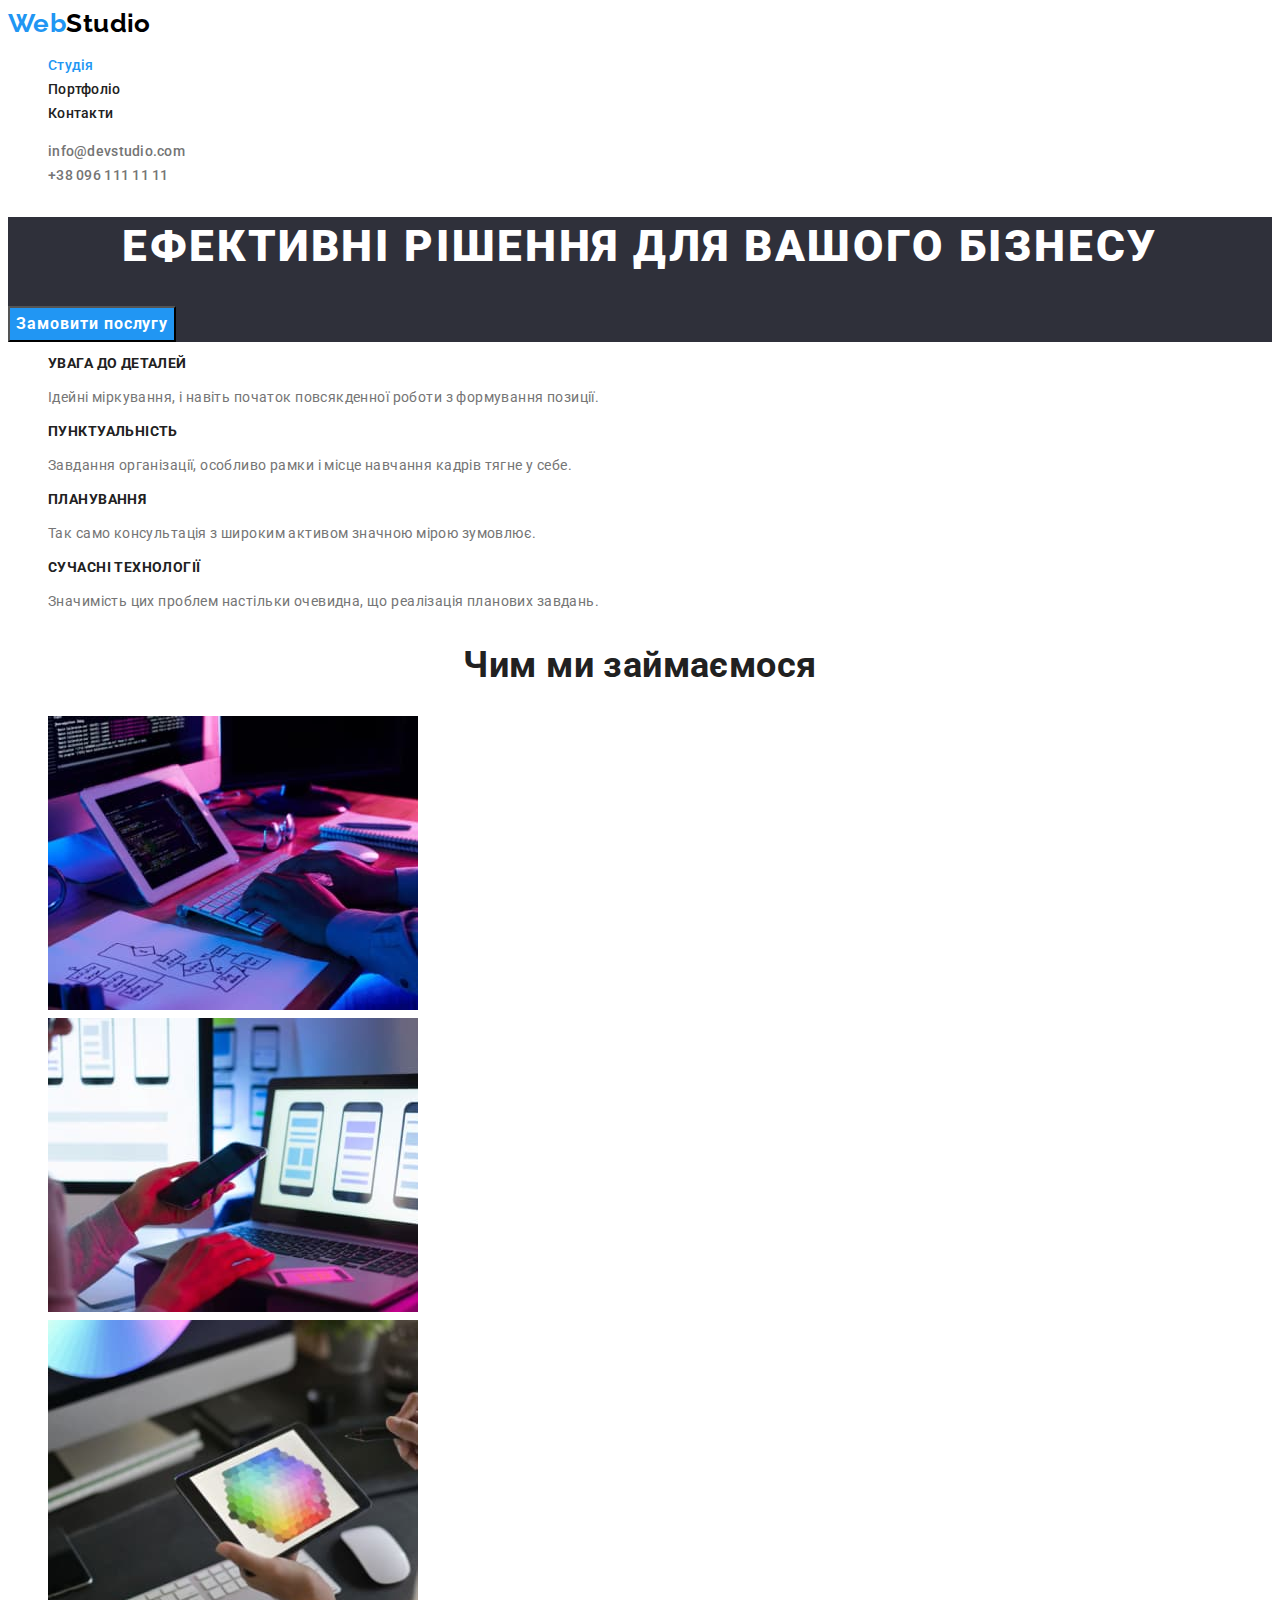
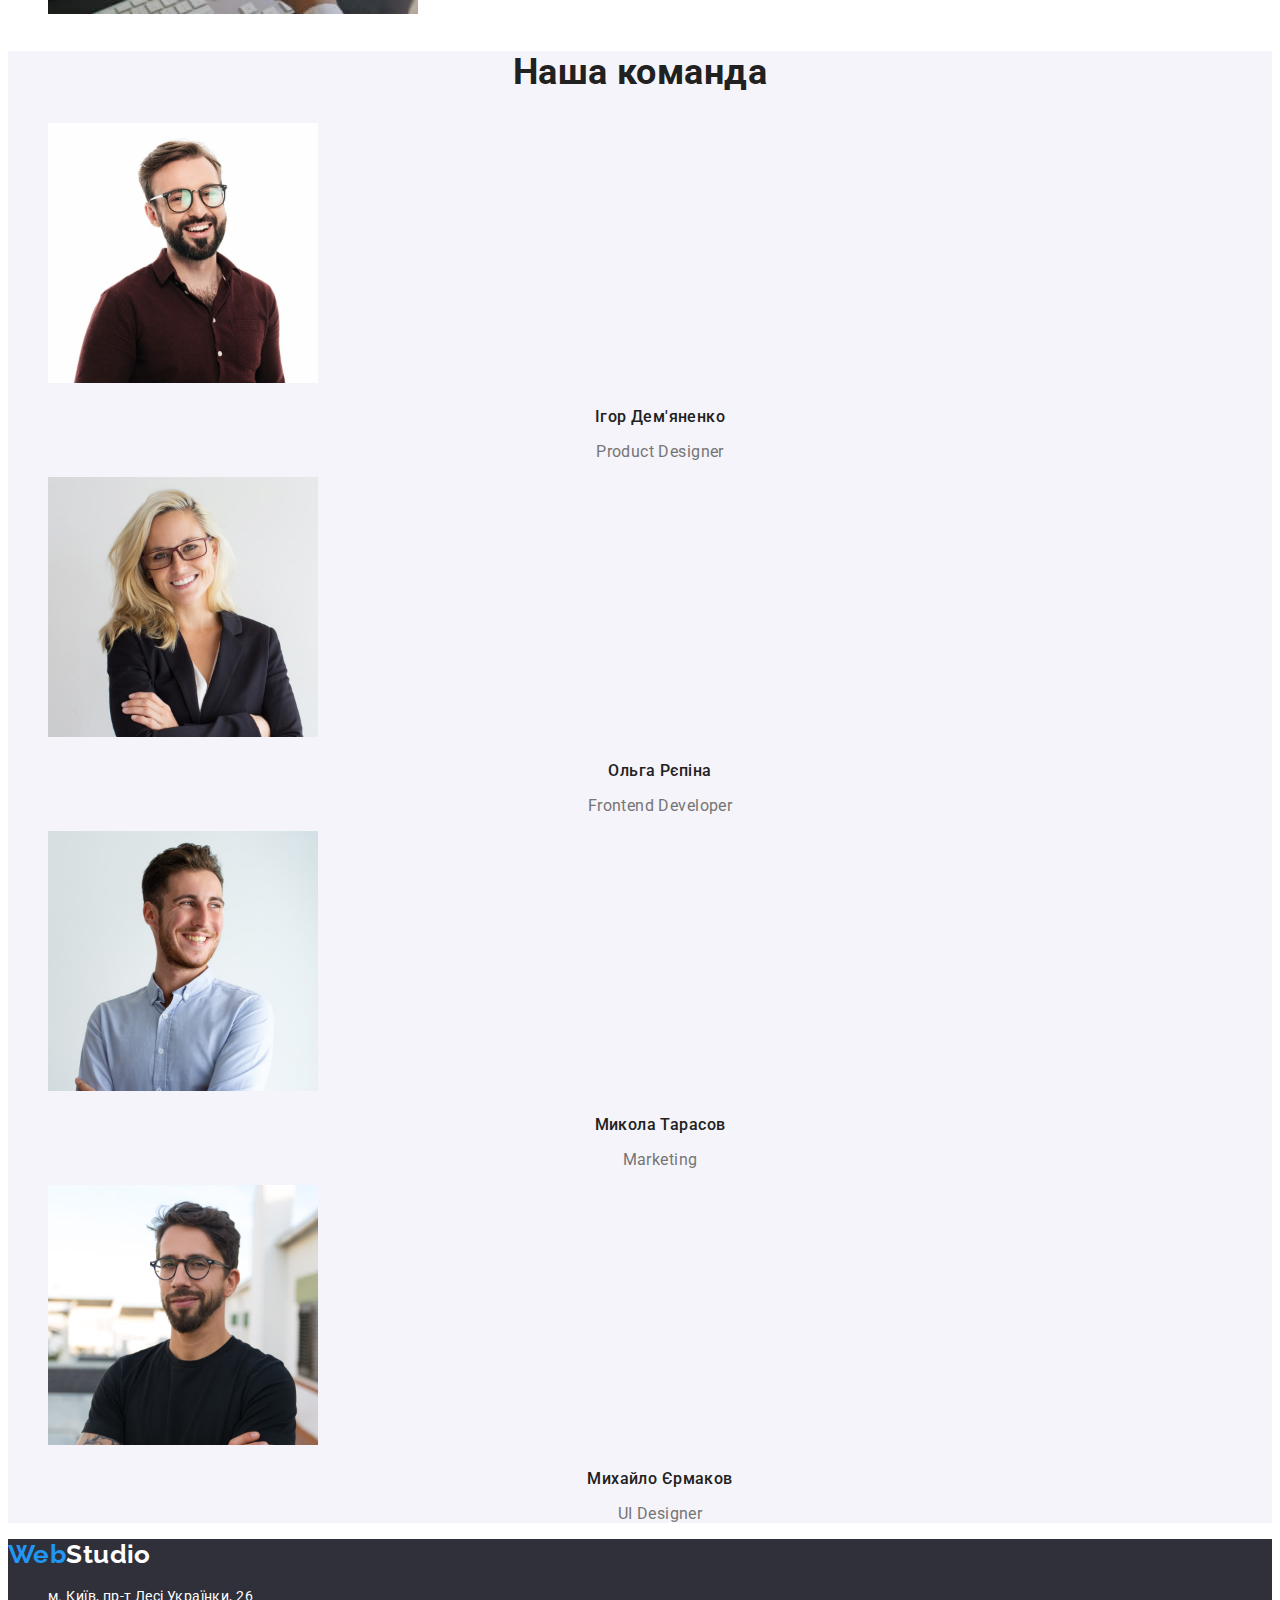
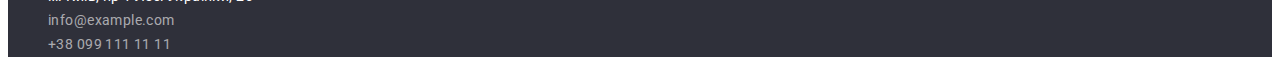
<file: index.html>
<!DOCTYPE html>
<html lang="uk">

<head>
    <meta charset="UTF-8">
    <meta http-equiv="X-UA-Compatible" content="IE=edge">
    <meta name="viewport" content="width=device-width, initial-scale=1.0">
    <title>Document</title>
    <link rel="stylesheet" href="https://cdnjs.cloudflare.com/ajax/libs/modern-normalize/1.1.0/modern-normalize.min.css"
        integrity="sha512-wpPYUAdjBVSE4KJnH1VR1HeZfpl1ub8YT/NKx4PuQ5NmX2tKuGu6U/JRp5y+Y8XG2tV+wKQpNHVUX03MfMFn9Q=="
        crossorigin="anonymous" referrerpolicy="no-referrer" />
    <link rel="preconnect" href="https://fonts.googleapis.com">
    <link rel="preconnect" href="https://fonts.gstatic.com" crossorigin>
    <link href="https://fonts.googleapis.com/css2?family=Raleway:wght@700&family=Roboto:wght@400;500;700;900&display=swap"
        rel="stylesheet">
    <link rel="stylesheet" href="./css/styles.css">
</head>

<body>
    <!-- Header -->
    <header>
        <nav>
            <a href="./index.html" lang="en" class="logo">Web<span class="header-logo" lang="en">Studio</span></a>
            <ul class="nav list">
                <li class="nav-item">
                    <a href="./index.html" class="nav-link current">Студія</a>
                </li>
                <li class="nav-item">
                    <a href="./portfolio.html" class="nav-link">Портфоліо</a>
                </li>
                <li class="nav-item">
                    <a href="" class="nav-link">Контакти</a>
                </li>
            </ul>
        </nav>
        <ul class="contacts list">
            <li><a href="mailto:info@devstudio.com" class="contacts-item">info@devstudio.com</a></li>
            <li><a href="tell:+380961111111" class="contacts-item">+38 096 111 11 11</a></li>
        </ul>
    </header>
    <main>
        <!-- Hero -->
        <section class="hero">
            <h1 class="hero-title">Ефективні рішення для вашого бізнесу</h1>
            <button type="button" class="hero-button">Замовити послугу</button>
        </section>
        <!-- Section Benefits -->
        <section class="benefits">
            <ul class="benefits-list list">
                <li>
                    <h3 class="benefits-title">УВАГА ДО ДЕТАЛЕЙ</h3>
                    <p class="benefits-text">Ідейні міркування, і навіть початок повсякденної роботи з формування позиції.</p>
                </li>
                <li>
                    <h3 class="benefits-title">ПУНКТУАЛЬНІСТЬ</h3>
                    <p class="benefits-text"> Завдання організації, особливо рамки і місце навчання кадрів тягне у себе.</p>
                </li>
                <li>
                    <h3 class="benefits-title">ПЛАНУВАННЯ</h3>
                    <p class="benefits-text">Так само консультація з широким активом значною мірою зумовлює.</p>
                </li>
                <li>
                    <h3 class="benefits-title">СУЧАСНІ ТЕХНОЛОГІЇ</h3>
                    <p class="benefits-text">Значимість цих проблем настільки очевидна, що реалізація планових завдань.</p>
                </li>
            </ul>
        </section>
        <!-- Section What we do -->
        <section>
            <h2 class="section-title">Чим ми займаємося</h2>
            <ul class="list">
                <li>
                    <img src="./images/img.jpg" alt="робота за компютером" width="370" height="294">
                </li>
                <li>
                    <img src="./images/img-2.jpg" alt="робота за компютером" width="370" height="294">
                </li>
                <li>
                    <img src="./images/img-3.jpg" alt="робота за планщетом" width="370" height="294">
                </li>
            </ul>
        </section>
        <!-- Section Team -->
        <section class="section-team">
            <h2 class="section-title">Наша команда</h2>
            <ul class="list">
                <li>
                    <img src="./images/img-4.jpg" alt="фото сотрудника" width="270">
                    <h3 class="team-title">Ігор Дем'яненко</h3>
                    <p class="team-description" lang="en">Product Designer</p>
                </li>
                <li>
                    <img src="./images/img-5.jpg" alt="фото сотрудника" width="270">
                    <h3 class="team-title">Ольга Рєпіна</h3>
                    <p class="team-description" lang="en">Frontend Developer</p>
                </li>
                <li>
                    <img src="./images/img-6.jpg" alt="фото сотрудника" width="270">
                    <h3 class="team-title">Микола Тарасов</h3>
                    <p class="team-description" lang="en">Marketing</p>
                </li>
                <li>
                    <img src="./images/img-7.jpg" alt="фото сотрудника" width="270">
                    <h3 class="team-title">Михайло Єрмаков</h3>
                    <p class="team-description" lang="en">UI Designer</p>
                </li>
            </ul>
        </section>
    </main>
    <!-- Footer -->
    <footer class="footer">
        <a href="./index.html" lang="en" class="logo">Web<span class="footer-logo">Studio</span></a>
        <address>
            <ul class="list">
                <li><a href="https://goo.gl/maps/n3rkYSff5Tyg9zx98" rel="noopener noreferrer" class="footer-address">м. Київ, пр-т Лесі Українки, 26</a></li>
                <li><a href="mailto:info@devstudio.com" class="footer-contacts">info@example.com</a></li>
                <li><a href="tel:+380961111111" class="footer-contacts">+38 099 111 11 11</a></li>
            </ul>
        </address>
    </footer>
</body>

</html>
</file>
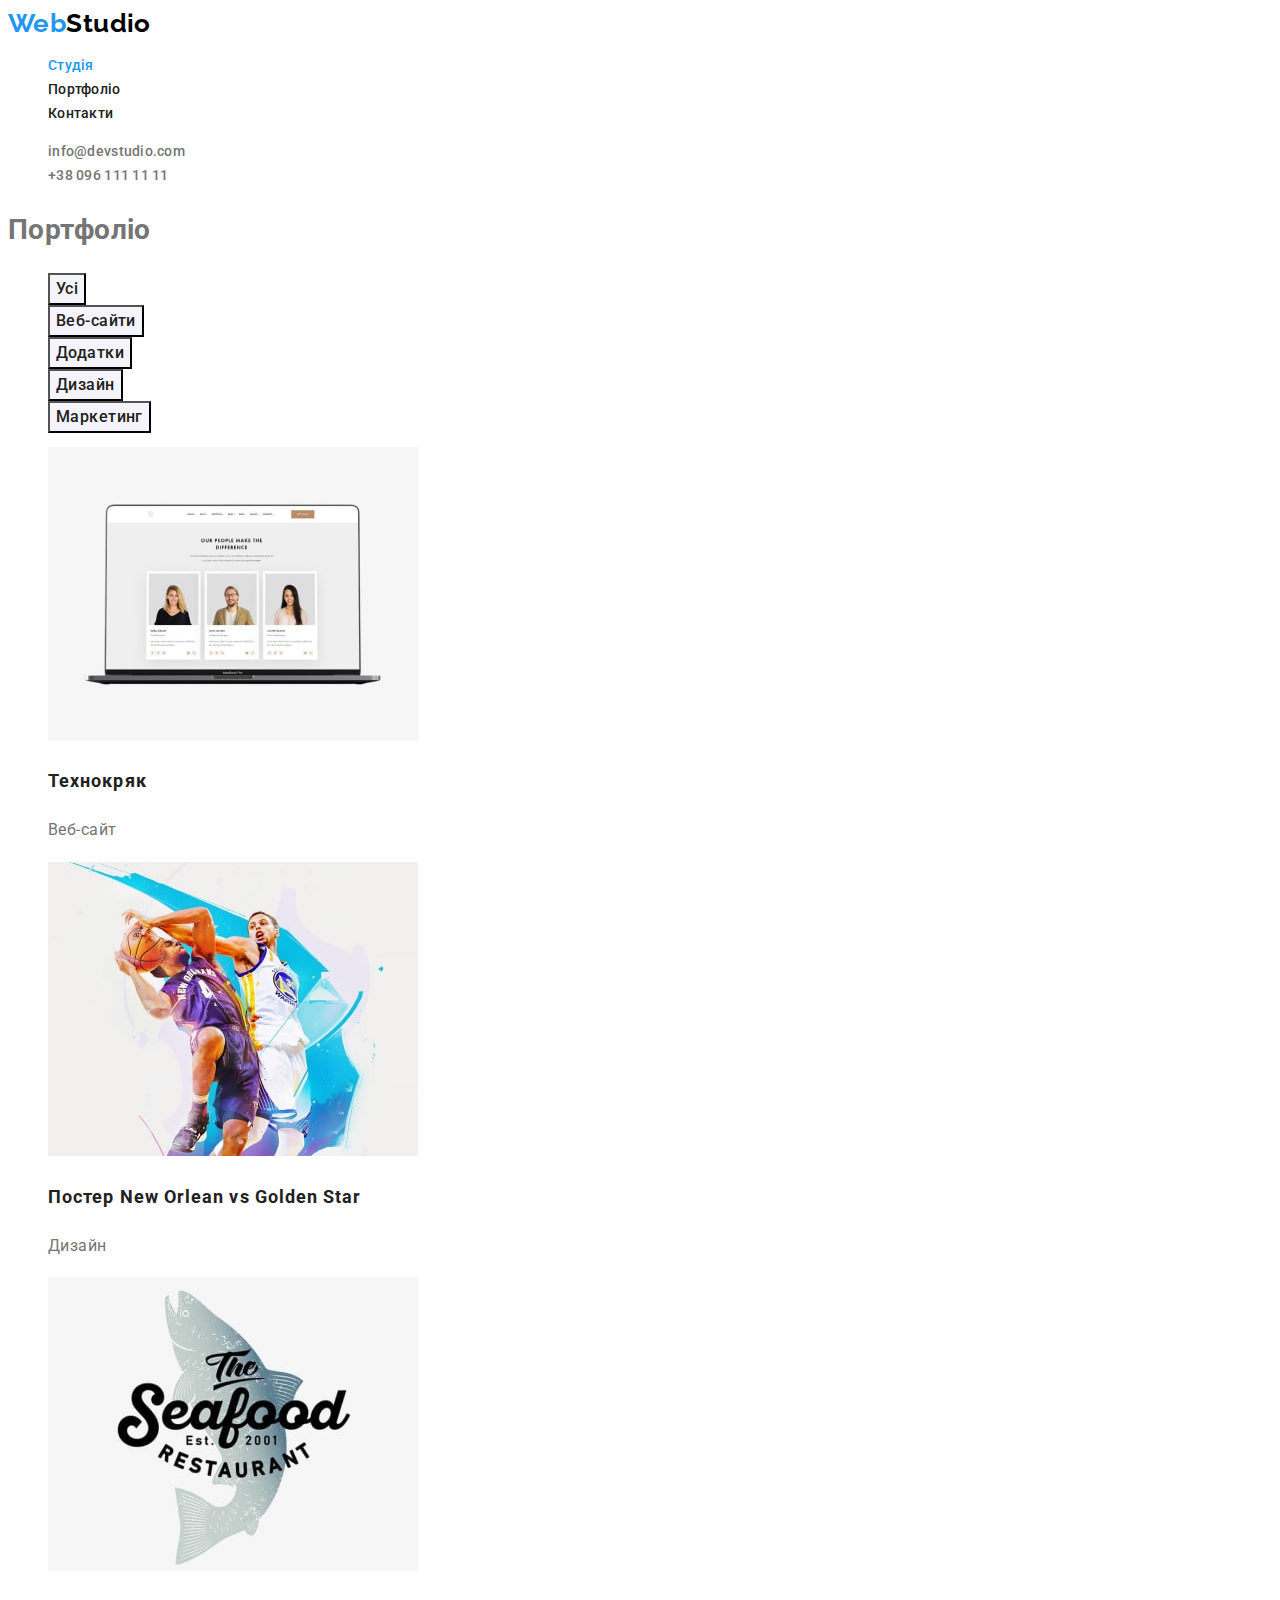
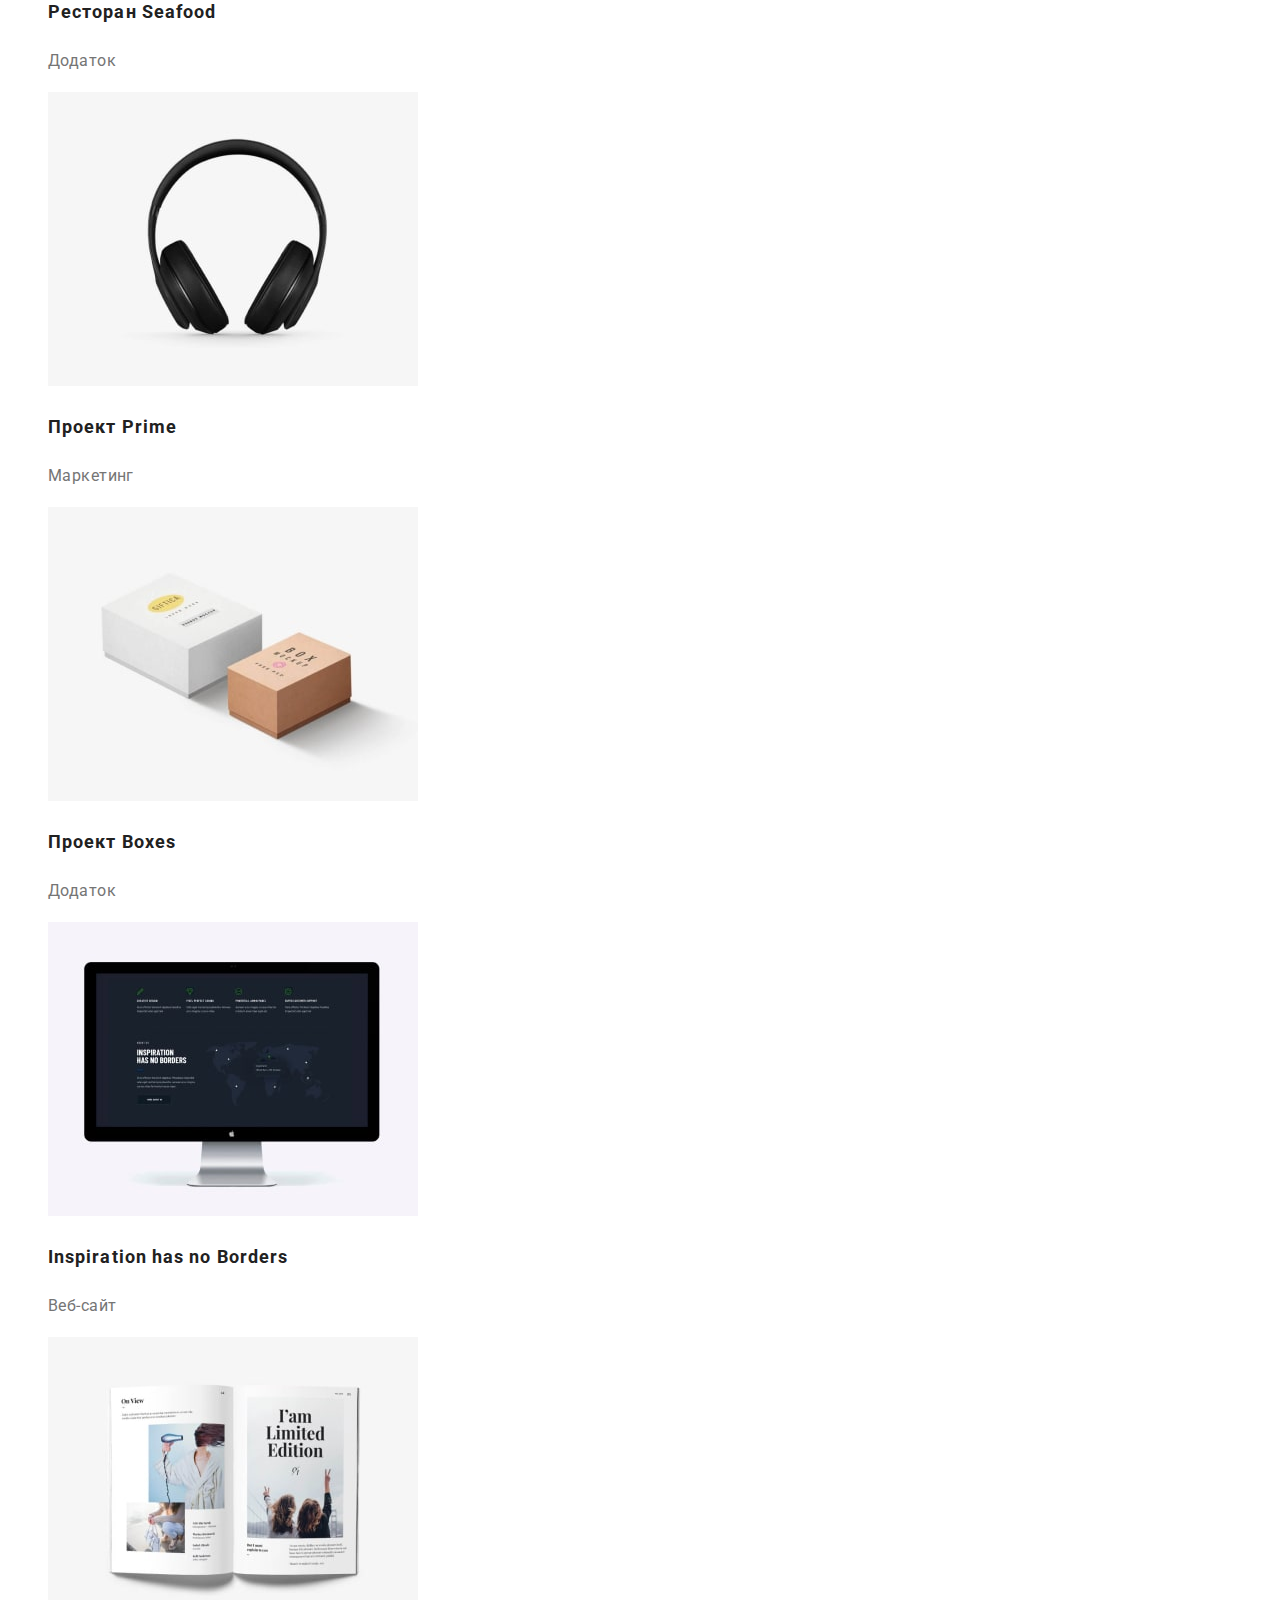
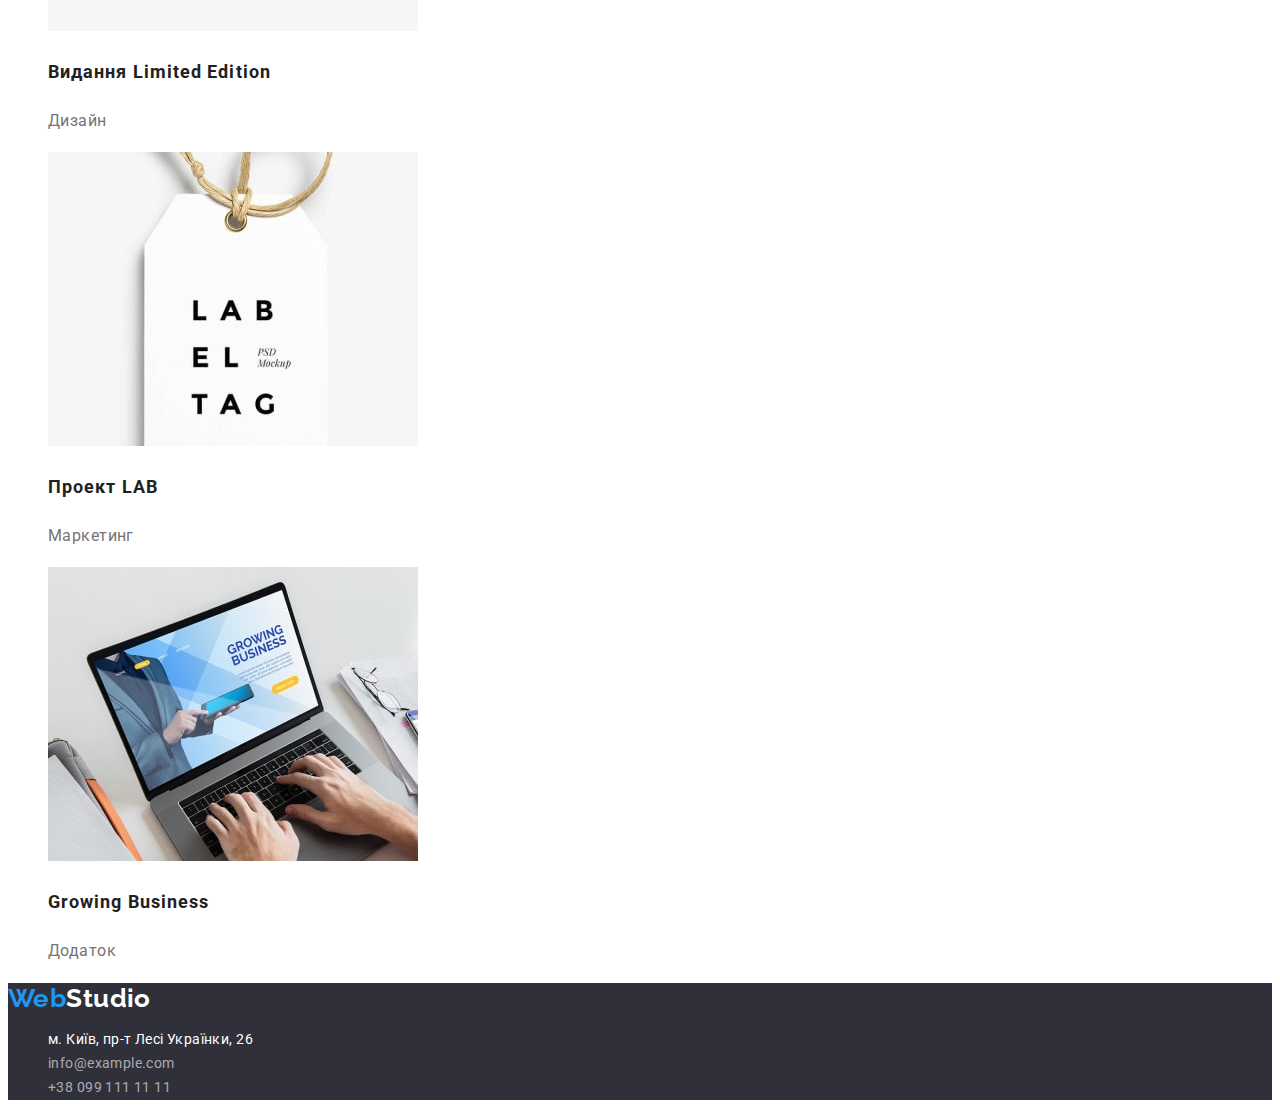
<file: portfolio.html>
<!DOCTYPE html>
<html lang="uk">
<head>
    <meta charset="UTF-8">
    <meta http-equiv="X-UA-Compatible" content="IE=edge">
    <meta name="viewport" content="width=device-width, initial-scale=1.0">
    <title>Document</title>
    <link rel="stylesheet" href="https://cdnjs.cloudflare.com/ajax/libs/modern-normalize/1.1.0/modern-normalize.min.css" integrity="sha512-wpPYUAdjBVSE4KJnH1VR1HeZfpl1ub8YT/NKx4PuQ5NmX2tKuGu6U/JRp5y+Y8XG2tV+wKQpNHVUX03MfMFn9Q==" crossorigin="anonymous" referrerpolicy="no-referrer" />
    <link rel="preconnect" href="https://fonts.googleapis.com">
    <link rel="preconnect" href="https://fonts.gstatic.com" crossorigin>
    <link href="https://fonts.googleapis.com/css2?family=Raleway:wght@700&family=Roboto:wght@400;500;700;900&display=swap"
        rel="stylesheet">
    <link rel="stylesheet" href="./css/styles.css">
</head>
<body>
    <header>
        <nav>
            <a href="./index.html" lang="en" class="logo">Web<span class="header-logo">Studio</span></a>
            <ul class="nav list">
                <li class="nav-item">
                    <a href="./index.html" class="nav-link current">Студія</a>
                </li>
                <li class="nav-item">
                    <a href="./portfolio.html" class="nav-link">Портфоліо</a>
                </li>
                <li class="nav-item">
                    <a href="" class="nav-link">Контакти</a>
                </li>
            </ul>
        </nav>
        <ul class="contacts list">
            <li><a href="mailto:info@devstudio.com" class="contacts-item">info@devstudio.com</a></li>
            <li><a href="tell:+380961111111" class="contacts-item">+38 096 111 11 11</a></li>
        </ul>
    </header>
    <main>
        <section>
            <h1>Портфоліо</h1>
            <!-- Buttons -->
            <ul class="filter list">
                <li class="filter-item">
                    <button type="button" class="filter-button">Усі</button>
                </li>
                <li class="filter-item">
                    <button type="button" class="filter-button">Веб-сайти</button>
                </li>
                <li class="filter-item">
                    <button type="button" class="filter-button">Додатки</button>
                </li>
                <li class="filter-item">
                    <button type="button" class="filter-button">Дизайн</button>
                </li>
                <li class="filter-item">
                    <button type="button" class="filter-button">Маркетинг</button>
                </li>
            </ul>
            <!-- Gallery -->
            <ul class="gallery list">
                <li class="gallery-item">
                    <a href="" class="gallery-link">
                        <img src="./images/img-8-min.jpg" width="370" height="294" alt="фото компютера">
                        <h2 class="gallery-title">Технокряк</h2>
                        <p class="gallery-text">Веб-сайт</p>
                    </a>
                </li>
                <li class="gallery-item">
                    <a href="" class="gallery-link">
                        <img src="./images/img-9-min.jpg" width="370" height="294" alt="ігри баскетбола змагаються за мяч">
                        <h2 class="gallery-title">Постер <span lang="en">New Orlean vs Golden Star</span></h2>
                        <p class="gallery-text">Дизайн</p>
                    </a>
                </li>
                <li class="gallery-item">
                    <a href="" class="gallery-link">
                        <img src="./images/img-10-min.jpg" width="370" height="294" alt="лого ресторана">
                        <h2 class="gallery-title">Ресторан <span lang="en">Seafood</span></h2>
                        <p class="gallery-text">Додаток</p>
                    </a>
                </li>
                <li class="gallery-item">
                    <a href="" class="gallery-link">
                        <img src="./images/img-11-min.jpg" width="370" height="294" alt="навушники">
                        <h2 class="gallery-title">Проект <span lang="en">Prime</span></h2>
                        <p class="gallery-text">Маркетинг</p>
                    </a>
                </li>
                <li class="gallery-item">
                    <a href="" class="gallery-link">
                        <img src="./images/img-12-min.jpg" width="370" height="294" alt="коробки">
                        <h2 class="gallery-title">Проект <span lang="en">Boxes</span></h2>
                        <p class="gallery-text">Додаток</p>
                    </a>
                </li>
                <li class="gallery-item">
                    <a href="" class="gallery-link">
                        <img src="./images/img-13-min.jpg" width="370" height="294" alt="фото екрану з відкритим вебсайтом">
                        <h2 class="gallery-title" lang="en">Inspiration has no Borders</h2>
                        <p class="gallery-text">Веб-сайт</p>
                    </a>
                </li>
                <li class="gallery-item">
                    <a href="" class="gallery-link">
                        <img src="./images/img-14-min.jpg" width="370" height="294" alt="книга">
                        <h2 class="gallery-title">Видання <span lang="en">Limited Edition</span></h2>
                        <p class="gallery-text">Дизайн</p>
                    </a>
                </li>
                <li class="gallery-item">
                    <a href="" class="gallery-link">
                        <img src="./images/img-15-min.jpg" width="370" height="294" alt="лейбел">
                        <h2 class="gallery-title">Проект <span lang="en">LAB</span></h2>
                        <p class="gallery-text">Маркетинг</p>
                    </a>
                </li>
                <li class="gallery-item">
                    <a href="" class="gallery-link">
                        <img src="./images/img-16-min.jpg" width="370" height="294" alt="фото компютера">
                        <h2 class="gallery-title" lang="en">Growing Business</h2>
                        <p class="gallery-text">Додаток</p>
                    </a>
                </li>
            </ul>
        </section>
    </main>
    <footer class="footer">
        <a href="./index.html" lang="en" class="logo">Web<span class="footer-logo">Studio</span></a>
        <address>
            <ul class="list">
                <li><a href="https://goo.gl/maps/n3rkYSff5Tyg9zx98" rel="noopener noreferrer" class="footer-address">м. Київ, пр-т Лесі Українки, 26</a></li>
                <li><a href="mailto:info@devstudio.com" class="footer-contacts">info@example.com</a></li>
                <li><a href="tel:+380961111111" class="footer-contacts">+38 099 111 11 11</a></li>
            </ul>
        </address>
    </footer>
    
</body>
</html>
</file>
<file: css/styles.css>
/* колір основного тексту: #757575 */
/* колір тексту заголовків: #212121 */
/* змінний колір тексту голубий: #2196F3 */
/* білий колір тексту додатковий:  #FFFFFF */

/* bcg колір основний: #FFFFFF */
/* bcg колір другорядний: #2F303A */
/* bcg колір команда: #F5F4FA */

:root {
  --primary-text-color: #757575;
  --title-text-color: #212121;
  --accent-color: #2196f3;
  --white-color: #ffffff;
  --black-color: #000000;
  --bcg-color-grey: #2f303a;
  --bcg-color-pink: #f5f4fa;
}

.list {
  list-style: none;
}
/* MAIN */
body {
  background-color: var(--white-color);
  color: var(--primary-text-color);

  font-family: Roboto, sans-serif;
  letter-spacing: 0.03em;
  font-size: 14px;
  line-height: 1.71;
}

/* Logo */
.logo {
  color: var(--accent-color);

  font-family: Raleway, sans-serif;
  font-weight: 700;
  font-size: 26px;
  line-height: 1.19;
  text-decoration: none;
}

.header-logo {
  color: var(--black-color);
}

.footer-logo {
  color: var(--white-color);
}

/* Navigation */

.nav-link {
  color: var(--title-text-color);

  font-weight: 500;
  line-height: 1.14;
  letter-spacing: 0.02em;
  text-decoration: none;
}

.nav-link:hover,
.nav-link:focus {
  color: var(--accent-color);
}

.current {
  color: var(--accent-color);
}

/* Contacts */
.contacts-item {
  color: var(--primary-text-color);

  font-weight: 500;
  line-height: 1.14;
  letter-spacing: 0.02em;
  text-decoration: none;
}

.contacts-item:hover,
.contacts-item:focus {
  color: var(--accent-color);
}

/* Hero */
.hero {
  background-color: var(--bcg-color-grey);
}

.hero-title {
  color: var(--white-color);

  font-weight: 900;
  font-size: 44px;
  line-height: 1.36;
  text-align: center;
  letter-spacing: 0.06em;
  text-transform: uppercase;
}

.hero-button {
  background-color: var(--accent-color);
  color: var(--white-color);

  font-weight: 700;
  font-size: 16px;
  line-height: 1.87;
  letter-spacing: 0.06em;
  font-family: inherit;

  cursor: pointer;
}

.hero-button:hover,
.hero-button:focus {
  background-color: #188ce8;
}

/* Sections */

/* Section Benefits */
.benefits-title {
  color: var(--title-text-color);

  line-height: 1.14;
  text-transform: uppercase;
  font-size: inherit;
}

.section-title {
  color: var(--title-text-color);

  font-size: 36px;
  line-height: 1.17;
  text-align: center;
}

/* Section team */
.section-team {
  background-color: var(--bcg-color-pink);
}

.team-title {
  color: var(--title-text-color);

  font-weight: 500;
  font-size: 16px;
  line-height: 1.19;
  text-align: center;
}

.team-description {
  font-size: 16px;
  line-height: 1.19;
  text-align: center;
}

/* Footer */
.footer {
  background-color: var(--bcg-color-grey);
}

.footer-address {
  color: var(--white-color);
}
.footer-contacts {
  color: rgba(255, 255, 255, 0.6);
}

.footer-address,
.footer-contacts {
  text-decoration: none;
}

address {
  font-style: normal;
}

.footer-contacts:hover,
.footer-contacts:focus {
  color: var(--accent-color);
}

/* PORTFOLIO */
/* Buttons */
.filter-button {
  color: var(--title-text-color);
  background-color: var(--bcg-color-pink);

  font-weight: 500;
  font-size: 16px;
  line-height: 1.62;
  font-family: inherit;
  letter-spacing: inherit;

  cursor: pointer;
}

.filter-button:hover,
.filter-button:focus {
  color: var(--white-color);
  background-color: var(--accent-color);
}

/* Gallery */
.gallery-title {
  color: var(--title-text-color);

  font-size: 18px;
  line-height: 2;
  letter-spacing: 0.06em;
}

.gallery-text {
  color: var(--primary-text-color);

  font-size: 16px;
  line-height: 1.89;
}

.gallery-link {
  text-decoration: none;
}
</file>
